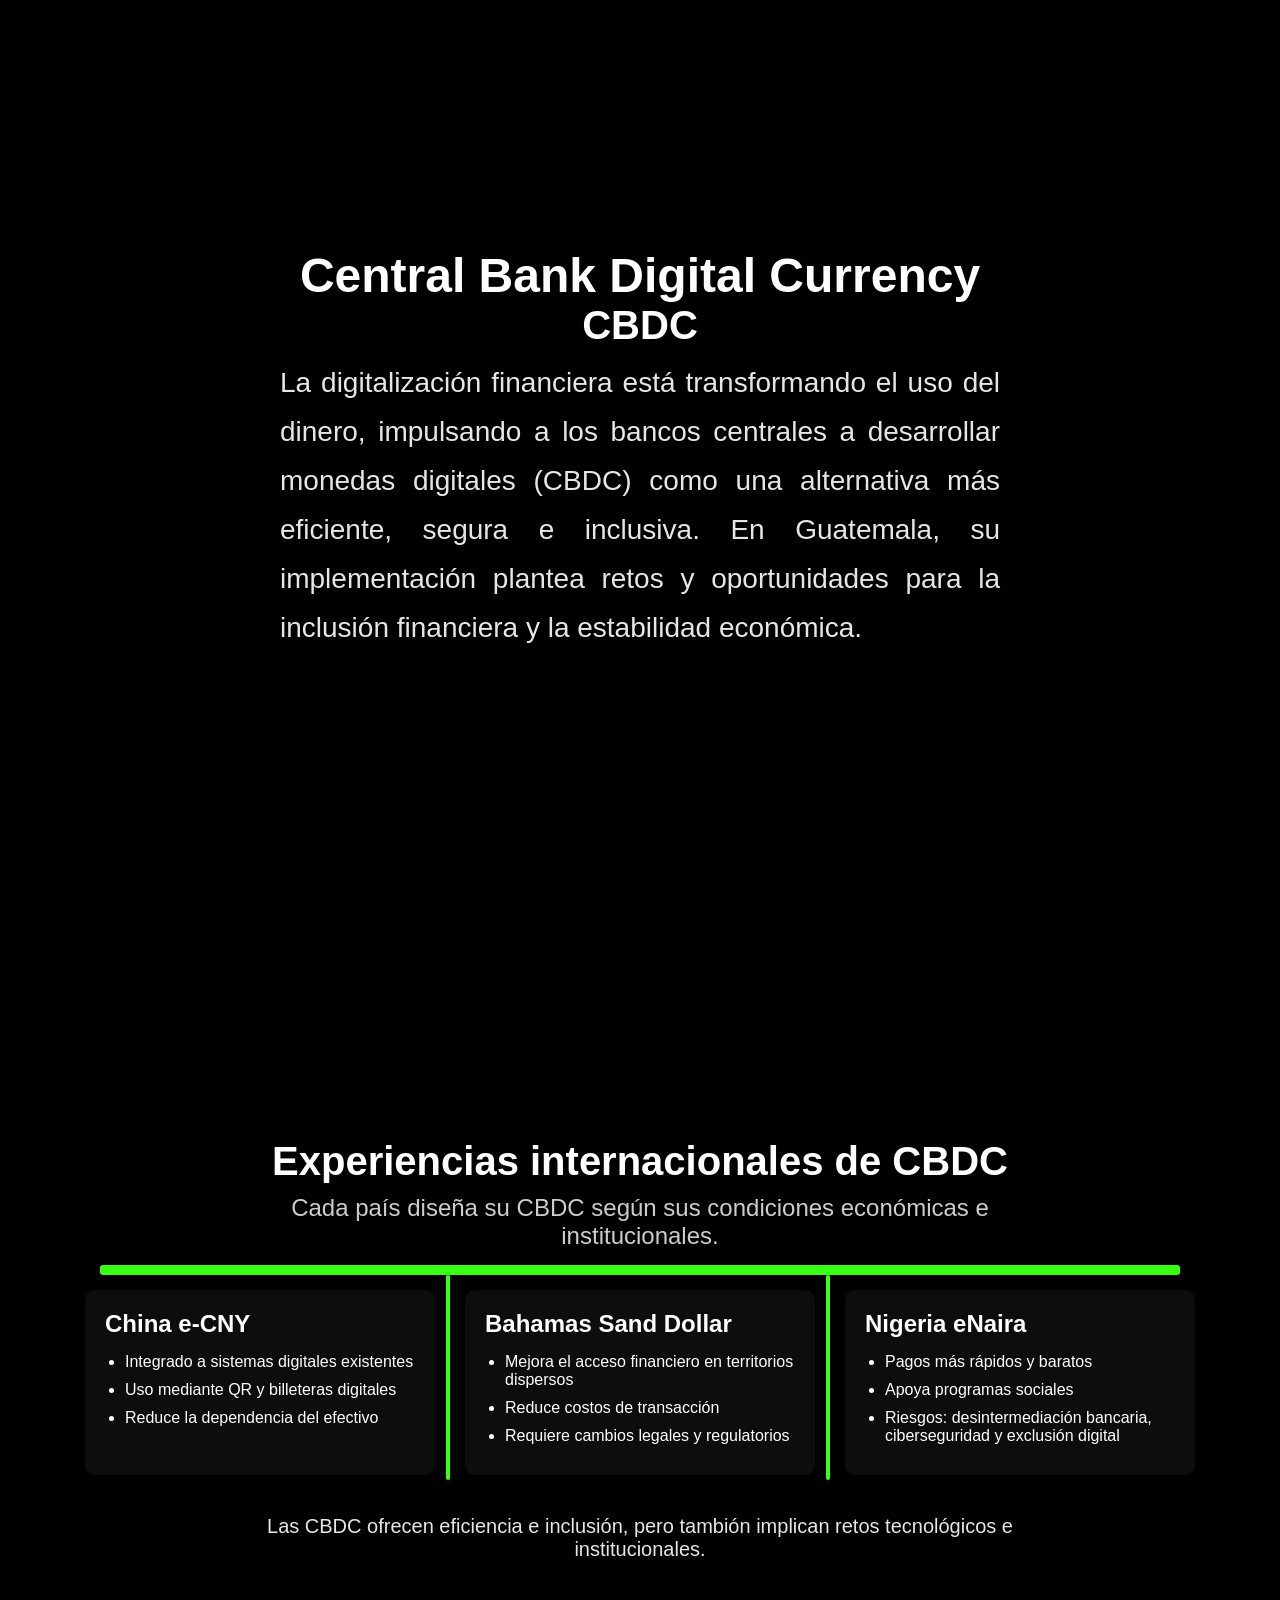
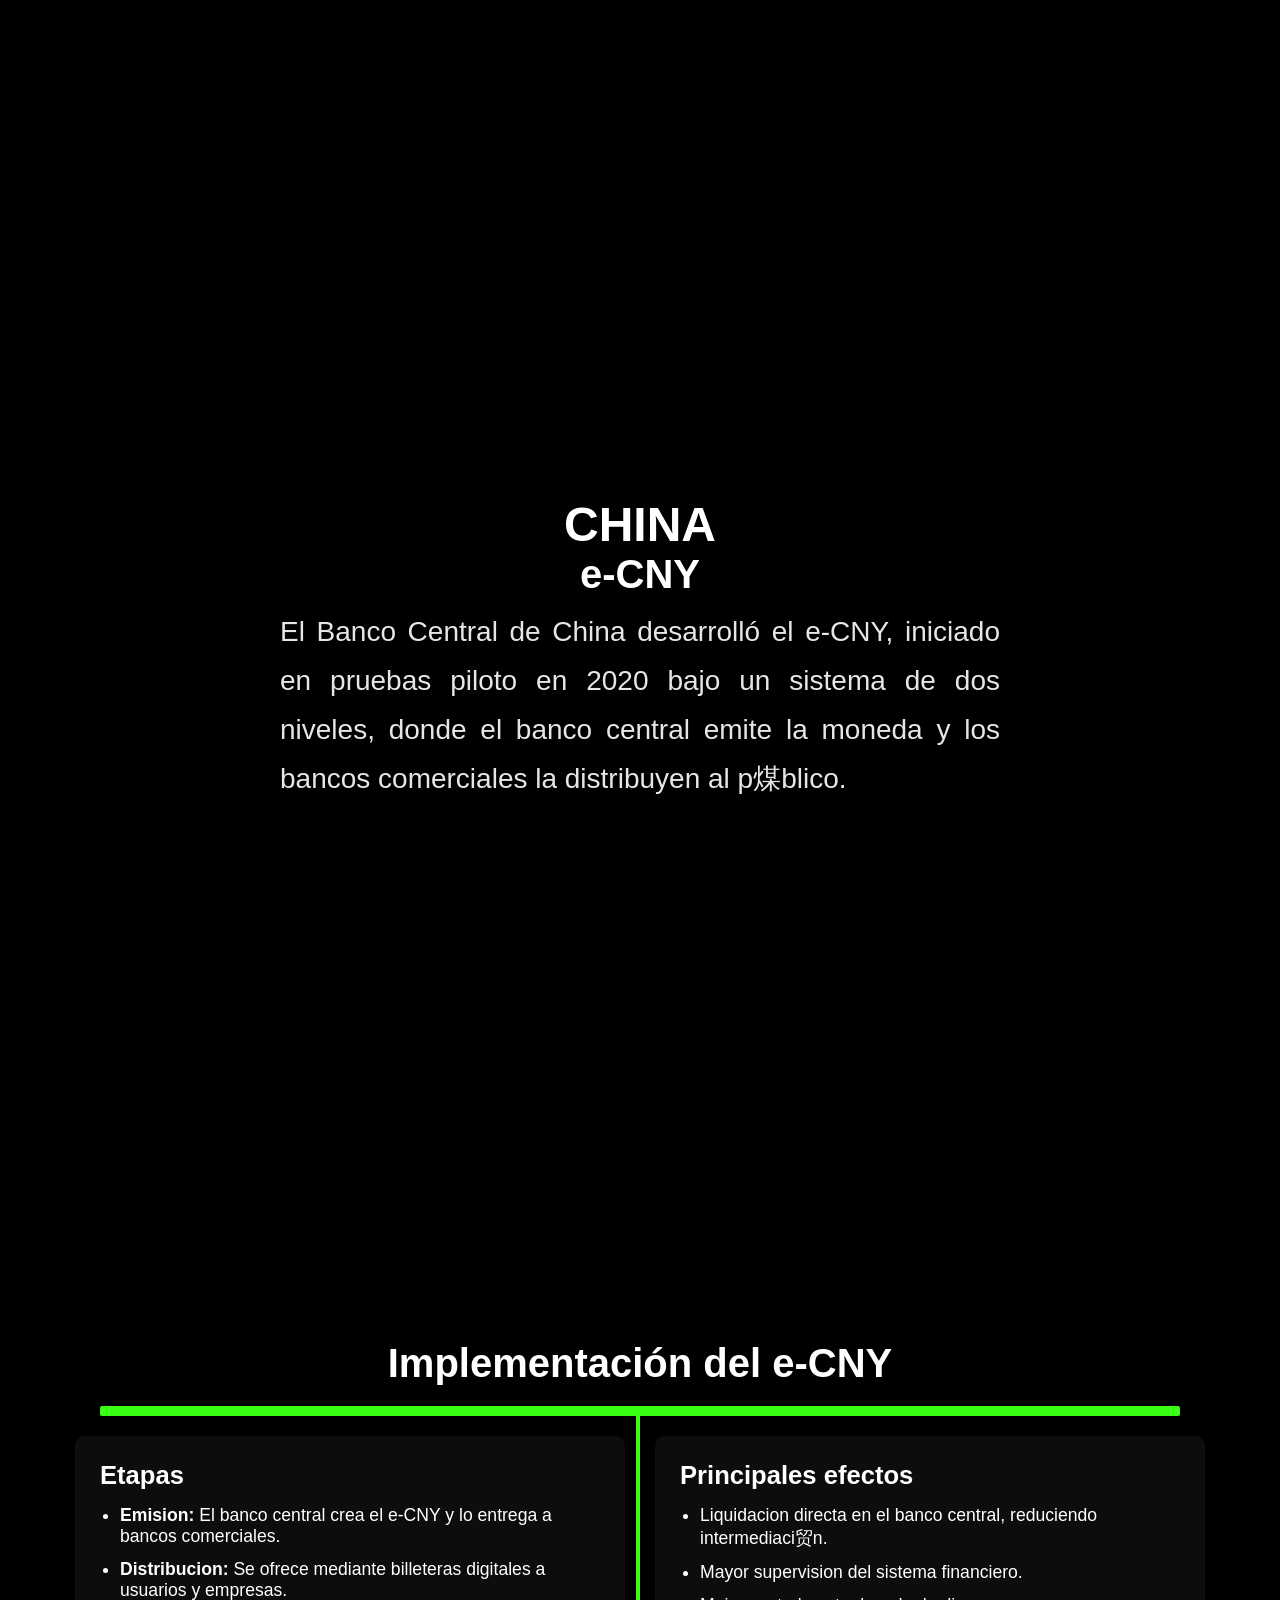
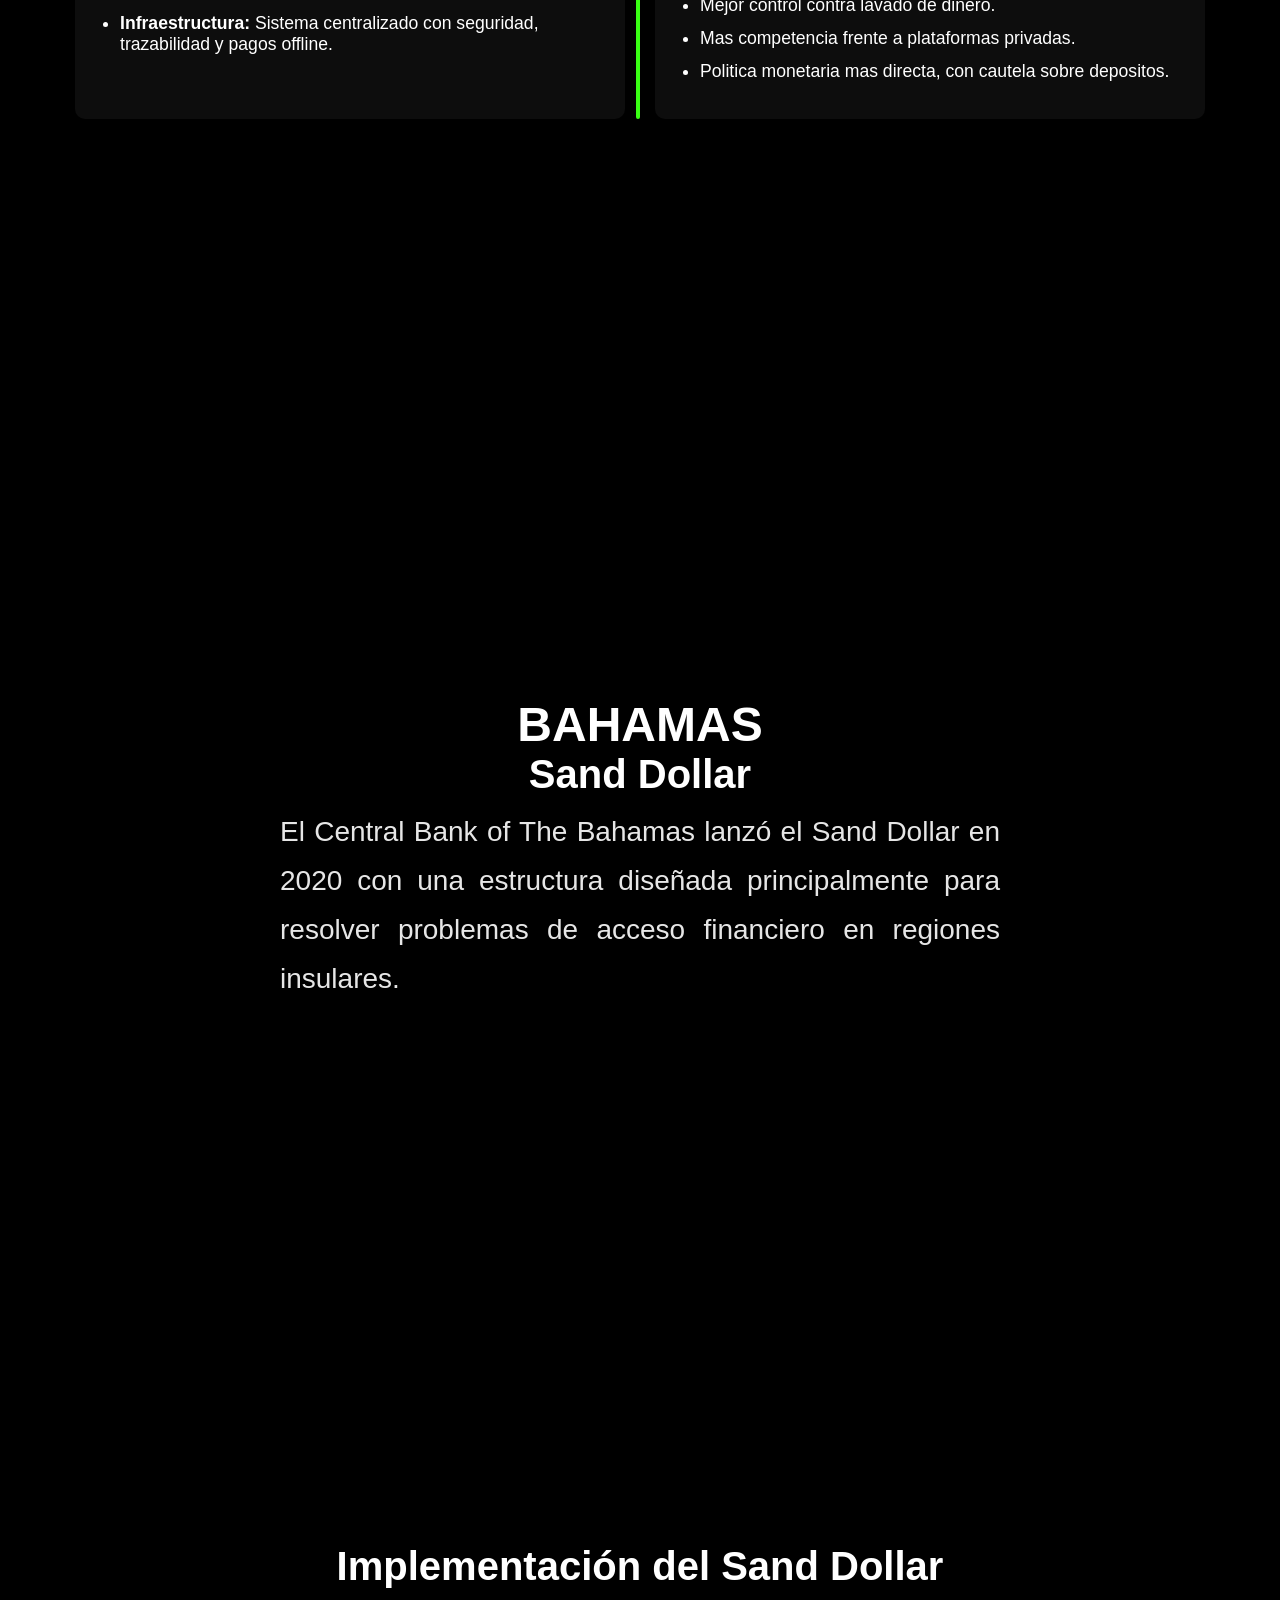
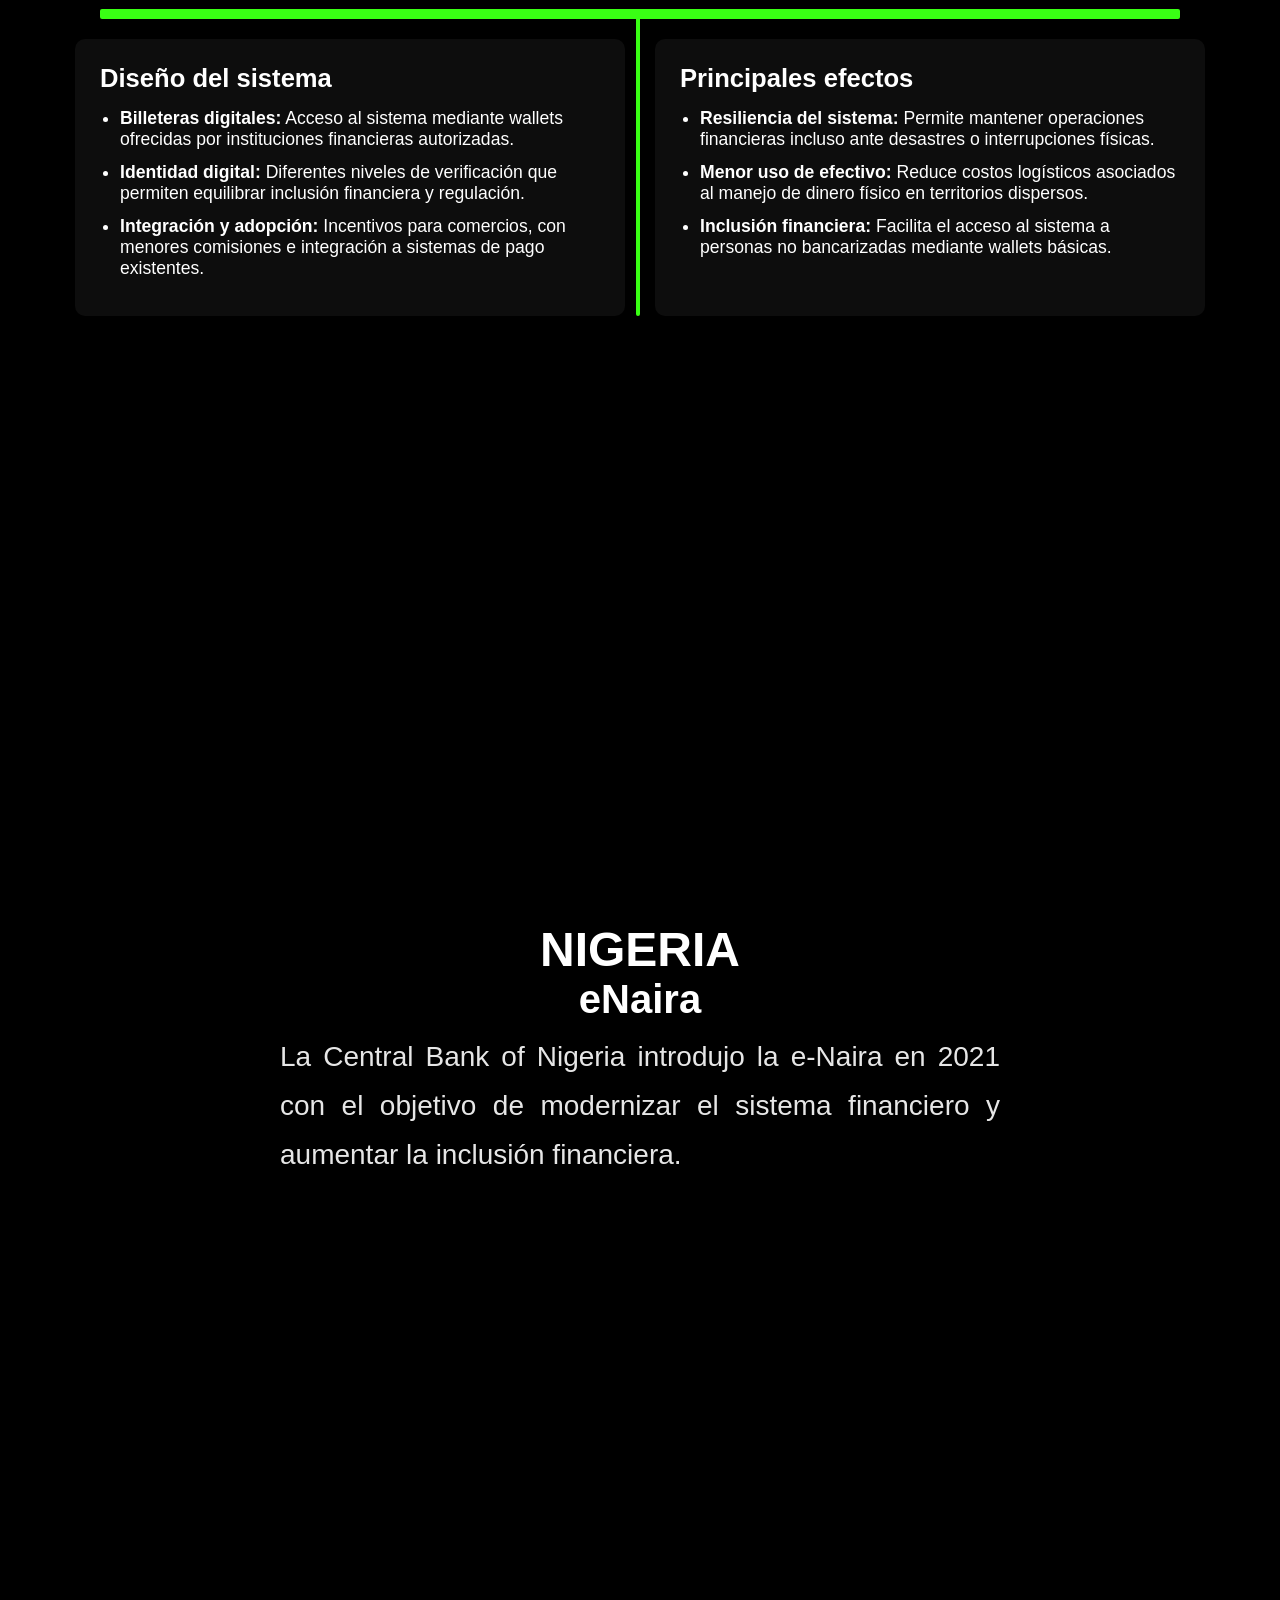
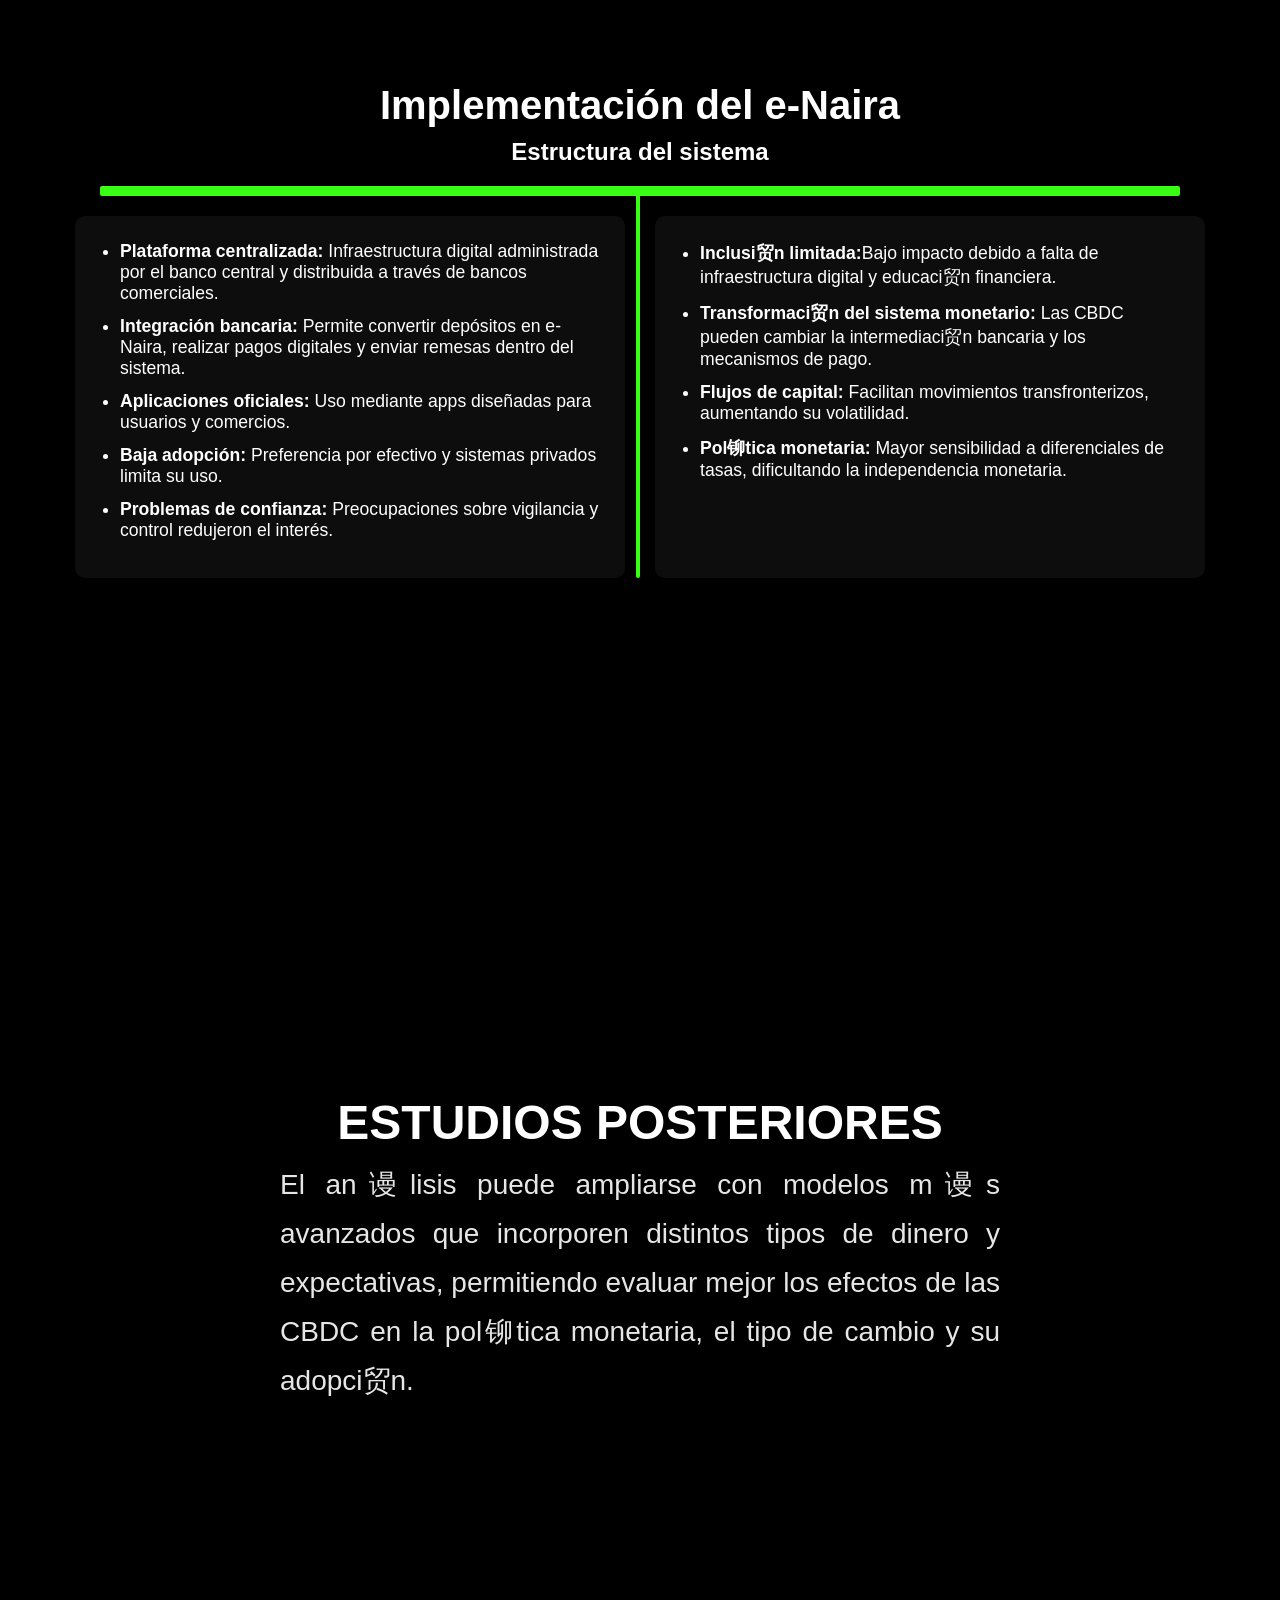
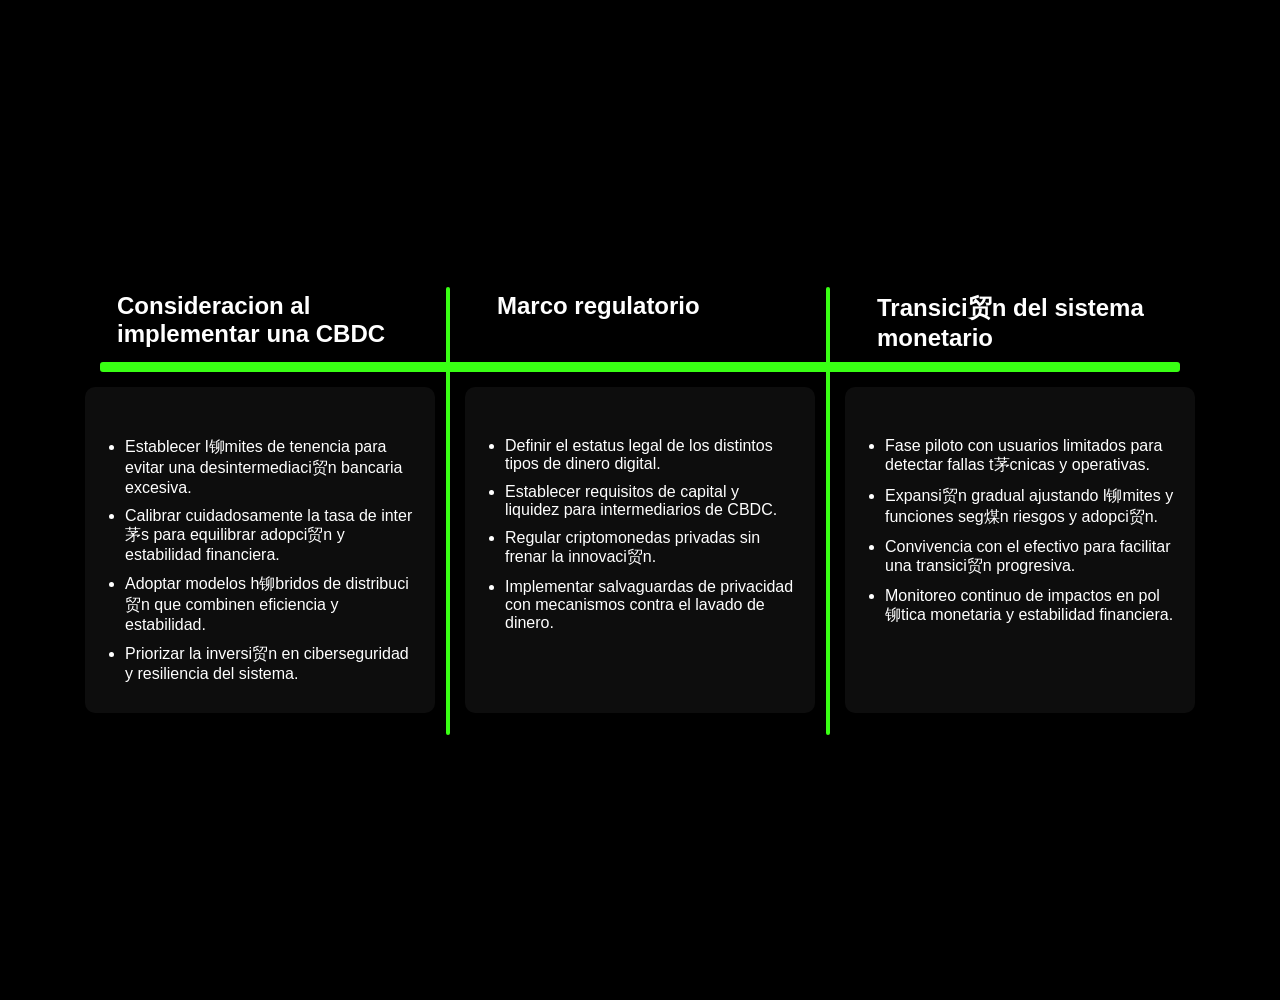
<file: index.html>
<!DOCTYPE html>
<html lang="es">
<head>
  <meta charset="UTF-8">
  <title>CBDC</title>

  <style>
    /* RESET CLAVE */
    * {
      margin: 0;
      padding: 0;
      box-sizing: border-box;
    }

    html, body {
      overflow-x: hidden;
      background: black;
      font-family: Arial, sans-serif;
    }

    .video-section {
      position: relative;
      width: 100%;
      height: 100vh;
      overflow: hidden;
    }

    .video-section video {
      width: 100%;
      height: 100%;
      object-fit: cover;
      position: relative;
      z-index: 1;
    }

    .video-title1 {
      position: absolute;
      top: 50%;
      left: 50%;
      transform: translate(-50%, -50%);
      
      display: flex;
      flex-direction: column;
      align-items: center;

      background-color: rgba(0,0,0,0.75);
      padding: 20px 40px;
      text-align: center;
      border-radius: 10px;
      z-index: 2;
      width: 70%;
      max-width: 800px;
    }

    .video-title1 h1 {
      color: white;
      font-size: 3em;
      margin: 0;
    }

    .video-title1 h2 {
      color: white;
      font-size: 2.5em;
      margin: 0;
    }

    .descripcion {
      font-size: 1.75em;
      line-height: 1.75;
      margin-top: 10px;
      opacity: 0.9;
      text-align: justify;
      color: white;
    }

    /* SECCI脫N NEGRA CORREGIDA */
    .info-cbdc {
      width: 100%;
      min-height: 100vh;
      
      display: flex;
      flex-direction: column;
      justify-content: center;
      align-items: center;

      padding: 60px 40px;
      color: white;
      text-align: center;
    }

    .info-cbdc h2 {
      font-size: 2.5em;
      margin-bottom: 10px;
    }

    .info-cbdc h3 {
      font-size: 1.5em;
      margin-bottom: 10px;
    }

    .info-cbdc .intro {
      font-size: 1.5em;
      margin-bottom: 40px;
      opacity: 0.8;
      max-width: 800px;
    }

    /* COLUMNAS */
    .columns {
      display: flex;
      justify-content: center;
      gap: 30px;
      flex-wrap: wrap;
      width: 100%;
      max-width: 1200px;
      margin-bottom: 40px;
    }

    .column {
      flex: 1 1 300px;
      max-width: 350px;

      background: rgba(255,255,255,0.05);
      padding: 20px;
      border-radius: 10px;
      text-align: left;
    }

    .column h3 {
      margin-bottom: 15px;
    }

    .column ul {
      padding-left: 20px;
    }

    .column li {
      margin-bottom: 10px;
    }


	/* SECCI脫N */
	.info-cbdc2 {
	  width: 100%;
	  min-height: 100vh;

	  display: flex;
	  flex-direction: column;
	  justify-content: center;   /* 馃憟 CENTRA vertical */
	  align-items: center;       /* 馃憟 CENTRA horizontal */

	  padding: 60px 40px;
	  color: white;
	  text-align: center;
	}

	.info-cbdc2 h2 {
	  font-size: 2.5em;
      margin-bottom: 10px;
    }

	.info-cbdc2 h3 {
	  font-size: 1.5em;
      margin-bottom: 10px;
    }

	/* COLUMNAS */
	.columns2 {
	  display: flex;
	  justify-content: center;
	  gap: 30px;
	  flex-wrap: wrap;
	  width: 100%;
	  max-width: 1200px;
	  margin: 40px auto;
	}

	/* CUADROS */
	.column2 {
	  flex: 1 1 450px;
	  max-width: 550px;

	  background: rgba(255,255,255,0.05);
	  padding: 25px;
	  border-radius: 10px;
	  text-align: left;
	}

	/* T脥TULOS */
	.column2 h3 {
	  margin-bottom: 15px;
	  font-size: 1.6em;
	}

	/* LISTAS */
	.column2 ul {
	  padding-left: 20px;
	}

	.column2 li {
	  margin-bottom: 12px;
	  font-size: 1.1em;
	}	

	/* L脥NEA HORIZONTAL ARRIBA */
	.columns2 {
	  position: relative;
	}

	.columns2::before {
	  content: "";
	  position: absolute;
	  top: -30px;
	  left: 5%;
	  width: 90%;
	  height: 10px;
	  background: #39ff14;
	  border-radius: 2px;
	}

	/* L脥NEAS VERTICALES ENTRE COLUMNAS */
	.column2 {
	  position: relative;
	}

	.column2:not(:last-child)::after {
	  content: "";
	  position: absolute;
	  top: -30px;
	  right: -15px;
	  width: 4px;
	  height: calc(100% + 30px);
	  background: #39ff14;
	  border-radius: 2px;
	}

    .conclusion {
      font-size: 1.25em;
      opacity: 0.9;
      max-width: 800px;
    }

	/* L铆nea horizontal arriba */
	.columns {
	  position: relative;
	}

	.columns::before {
	  content: "";
	  position: absolute;
	  top: -25px;
	  left: 5%;
	  width: 90%;
	  height: 10px;
	  background: #39ff14; /* verde brillante */
	  border-radius: 3px;
	}

	/* L铆neas verticales entre columnas */
	.column {
	  position: relative;
	}

	.column:not(:last-child)::after {
	  content: "";
	  position: absolute;
	  top: -15px;
	  right: -15px;
	  width: 4px;
	  height: calc(100% + 20px);
	  background: #39ff14;
	  border-radius: 2px;
	}

	.ecuacion {
	  font-style: italic;
	  text-align: center;
	  margin-top: 20px;
	  font-size: 1.2em;
	}

	

	
	.bloques-finales .columns {
	  display: flex;
	  justify-content: center;  /* centra las columnas */
	  align-items: stretch;
	  gap: 30px;

	  width: 100%;
	  max-width: 1200px; /* 馃敟 clave para centrar visualmente */
	  margin: 0 auto;    /* 馃敟 centra el bloque */
	}
	
	.bloques-finales .column {
	  position: relative;
	  padding: 50px 20px 20px;
	}

	.bloques-finales .column h3 {
	  position: absolute;
	  top: -100px;
	  left: 20px;
	  background: black;
	  padding: 5px 12px;
	}

	.bloques-finales .column {
	  position: relative;
	}

	.bloques-finales .column::after {
	  content: "";
	  position: absolute;

	  top: -100px;   /* 馃敟 ESTO LAS SUBE */
	  right: -15px;

	  width: 4px;
	  height: calc(125% + 40px); /* para que crezca hacia arriba */

	  background: #39ff14;
	}

	.bloques-finales .column:last-child::after {
	  display: none;
	}

  </style>
</head>

<body>

<!-- VIDEO -->
<section class="video-section">
  <video autoplay muted loop playsinline>
    <source src="https://github.com/202003519jonatanbarillas-sudo/infogra-chin/releases/download/v1/btc.mp4" type="video/mp4">
  </video>

  <div class="video-title1">
    <h1>Central Bank Digital Currency</h1>
    <h2>CBDC</h2>
    <p class="descripcion">
      La digitalización financiera está transformando el uso del dinero, impulsando a los bancos centrales a desarrollar monedas digitales (CBDC) como una alternativa más eficiente, segura e inclusiva. En Guatemala, su implementación plantea retos y oportunidades para la inclusión financiera y la estabilidad económica.
    </p>
  </div>
</section>

<!-- SECCI脫N NEGRA BIEN CONTENIDA -->
<section class="info-cbdc">
  
  <h2>Experiencias internacionales de CBDC</h2>
  
  <p class="intro">
    Cada país diseña su CBDC según sus condiciones económicas e institucionales.
  </p>

  <div class="columns">

    <div class="column">
      <h3>China e-CNY</h3>
      <ul>
        <li>Integrado a sistemas digitales existentes</li>
        <li>Uso mediante QR y billeteras digitales</li>
        <li>Reduce la dependencia del efectivo</li>
      </ul>
    </div> 

    <div class="column">
      <h3>Bahamas Sand Dollar</h3>
      <ul>
        <li>Mejora el acceso financiero en territorios dispersos</li>
        <li>Reduce costos de transacción</li>
        <li>Requiere cambios legales y regulatorios</li>
      </ul>
    </div>

    <div class="column">
	  <h3>Nigeria eNaira</h3>
      <ul>
        <li>Pagos más rápidos y baratos</li>
        <li>Apoya programas sociales</li>
        <li>Riesgos: desintermediación bancaria, ciberseguridad y exclusión digital</li>
      </ul>
    </div>

  </div>

  <p class="conclusion">
    Las CBDC ofrecen eficiencia e inclusión, pero tambión implican retos tecnológicos e institucionales.
  </p>

</section>

  <!-- Video 2 -->
  <section class="video-section">
    <video autoplay muted loop playsinline>
      <source src="https://github.com/202003519jonatanbarillas-sudo/infogra-chin/releases/download/v1/china.mp4" type="video/mp4">
    </video>

    <div class="video-title1">
      <h1>CHINA</h1>
      <h2>e-CNY</h2>
	  <p class="descripcion">
		El Banco Central de China desarrolló el e-CNY, iniciado en pruebas piloto en 2020 bajo un sistema de dos niveles, donde el banco central emite la moneda y los bancos comerciales la distribuyen al p煤blico.    </p>
   </div>
  </section>

<section class="info-cbdc2">

  <h2>Implementación del e-CNY</h2>

  <div class="columns2">

    <!-- ETAPAS -->
    <div class="column2">
      <h3>Etapas</h3>
      <ul>
        <li><strong>Emision:</strong> El banco central crea el e-CNY y lo entrega a bancos comerciales.</li>
        <li><strong>Distribucion:</strong> Se ofrece mediante billeteras digitales a usuarios y empresas.</li>
        <li><strong>Infraestructura:</strong> Sistema centralizado con seguridad, trazabilidad y pagos offline.</li>
      </ul>
    </div>

    <!-- EFECTOS -->
    <div class="column2">
      <h3>Principales efectos</h3>
      <ul>
        <li>Liquidacion directa en el banco central, reduciendo intermediaci贸n.</li>
        <li>Mayor supervision del sistema financiero.</li>
        <li>Mejor control contra lavado de dinero.</li>
        <li>Mas competencia frente a plataformas privadas.</li>
        <li>Politica monetaria mas directa, con cautela sobre depositos.</li>
      </ul>
    </div>

  </div>

</section>

  

  <!-- Video 3 -->
  <section class="video-section">
    <video autoplay muted loop playsinline>
      <source src="https://github.com/202003519jonatanbarillas-sudo/infogra-chin/releases/download/v1/bahamas.mp4" type="video/mp4">
    </video>

    <div class="video-title1">
      <h1>BAHAMAS</h1>
      <h2>Sand Dollar</h2>
	  <p class="descripcion">
		El Central Bank of The Bahamas lanzó el Sand Dollar en 2020 con una estructura diseñada principalmente para resolver problemas de acceso financiero en regiones insulares.    </p>
  
    </div>
  </section>

<section class="info-cbdc2">

  <h2>Implementación del Sand Dollar</h2>

  <div class="columns2">

    <!-- ETAPAS -->
    <div class="column2">
      <h3>Diseño del sistema</h3>
      <ul>
        <li><strong>Billeteras digitales:</strong> Acceso al sistema mediante wallets ofrecidas por instituciones financieras autorizadas.</li>
        <li><strong>Identidad digital:</strong> Diferentes niveles de verificación que permiten equilibrar inclusión financiera y regulación.</li>
        <li><strong>Integración y adopción:</strong> Incentivos para comercios, con menores comisiones e integración a sistemas de pago existentes.</li>
      </ul>
    </div>

    <!-- EFECTOS -->
    <div class="column2">
      <h3>Principales efectos</h3>
      <ul>
        <li><strong>Resiliencia del sistema:</strong> Permite mantener operaciones financieras incluso ante desastres o interrupciones físicas.</li>
        <li><strong>Menor uso de efectivo:</strong> Reduce costos logísticos asociados al manejo de dinero físico en territorios dispersos.</li>
        <li><strong>Inclusión financiera:</strong> Facilita el acceso al sistema a personas no bancarizadas mediante wallets básicas.</li>
      </ul>
    </div>

  </div>

</section>
 
  <!-- Video 5 -->
  <section class="video-section">
    <video autoplay muted loop playsinline>
      <source src="https://github.com/202003519jonatanbarillas-sudo/infogra-chin/releases/download/v1/nigeria.mp4" type="video/mp4">
    </video>

    <div class="video-title1">
      <h1>NIGERIA</h1>
      <h2>eNaira</h2>
	  <p class="descripcion">
		La Central Bank of Nigeria introdujo la e-Naira en 2021 con el objetivo de modernizar el sistema financiero y aumentar la inclusión financiera.    </p>

   </div>
  </section>

<section class="info-cbdc2">

  <h2>Implementación del e-Naira</h2>
  <h3>Estructura del sistema</h3>
  <div class="columns2">

    <!-- ETAPAS -->
    <div class="column2">
      <ul>
        <li><strong>Plataforma centralizada:</strong> Infraestructura digital administrada por el banco central y distribuida a través de bancos comerciales.</li>
        <li><strong>Integración bancaria:</strong> Permite convertir depósitos en e-Naira, realizar pagos digitales y enviar remesas dentro del sistema.</li>
        <li><strong>Aplicaciones oficiales:</strong> Uso mediante apps diseñadas para usuarios y comercios.</li>
        <li><strong>Baja adopción:</strong> Preferencia por efectivo y sistemas privados limita su uso.</li>
        <li><strong>Problemas de confianza:</strong> Preocupaciones sobre vigilancia y control redujeron el interés.</li>
  
	  </ul>
    </div>

    <!-- EFECTOS -->
    <div class="column2">
      <ul>
        <li><strong>Inclusi贸n limitada:</strong>Bajo impacto debido a falta de infraestructura digital y educaci贸n financiera.</li>
        <li><strong>Transformaci贸n del sistema monetario:</strong> Las CBDC pueden cambiar la intermediaci贸n bancaria y los mecanismos de pago.</li>
        <li><strong>Flujos de capital:</strong> Facilitan movimientos transfronterizos, aumentando su volatilidad.</li>
		<li><strong>Pol铆tica monetaria:</strong> Mayor sensibilidad a diferenciales de tasas, dificultando la independencia monetaria.</li>
	 </ul>
	</div>

  </div>

</section>



 <!-- Video 4 -->
  <section class="video-section">
    <video autoplay muted loop playsinline>
      <source src="https://github.com/202003519jonatanbarillas-sudo/infogra-chin/releases/download/v1/valores.mp4" type="video/mp4">
    </video>

    <div class="video-title1">
      <h1>ESTUDIOS POSTERIORES</h1>
	  <p class="descripcion">
		El an谩lisis puede ampliarse con modelos m谩s avanzados que incorporen distintos tipos de dinero y expectativas, permitiendo evaluar mejor los efectos de las CBDC en la pol铆tica monetaria, el tipo de cambio y su adopci贸n.    </p>
  

   </div>
  </section>

 <!-- SECCI脫N NEGRA BIEN CONTENIDA -->

<section class="info-cbdc bloques-finales">
  <div class="columns">

    <div class="column">
      <h3>Consideracion al implementar una CBDC</h3>
      <ul>
        <li>Establecer l铆mites de tenencia para evitar una desintermediaci贸n bancaria excesiva.</li>
        <li>Calibrar cuidadosamente la tasa de inter茅s para equilibrar adopci贸n y estabilidad financiera.</li>
        <li>Adoptar modelos h铆bridos de distribuci贸n que combinen eficiencia y estabilidad.</li>
		<li>Priorizar la inversi贸n en ciberseguridad y resiliencia del sistema.</li>
      </ul>
    </div> 

    <div class="column">
      <h3>Marco regulatorio</h3>
      <ul>
        <li>Definir el estatus legal de los distintos tipos de dinero digital.</li>
        <li>Establecer requisitos de capital y liquidez para intermediarios de CBDC.</li>
        <li>Regular criptomonedas privadas sin frenar la innovaci贸n.</li>
		<li>Implementar salvaguardas de privacidad con mecanismos contra el lavado de dinero.</li>
      </ul>
    </div>

    <div class="column">
	  <h3>Transici贸n del sistema monetario</h3>
      <ul>
        <li>Fase piloto con usuarios limitados para detectar fallas t茅cnicas y operativas.</li>
        <li>Expansi贸n gradual ajustando l铆mites y funciones seg煤n riesgos y adopci贸n.</li>
        <li>Convivencia con el efectivo para facilitar una transici贸n progresiva.</li>
		<li>Monitoreo continuo de impactos en pol铆tica monetaria y estabilidad financiera.</li>
      </ul>
    </div>
	</section>
</body>
</html>
</file>
